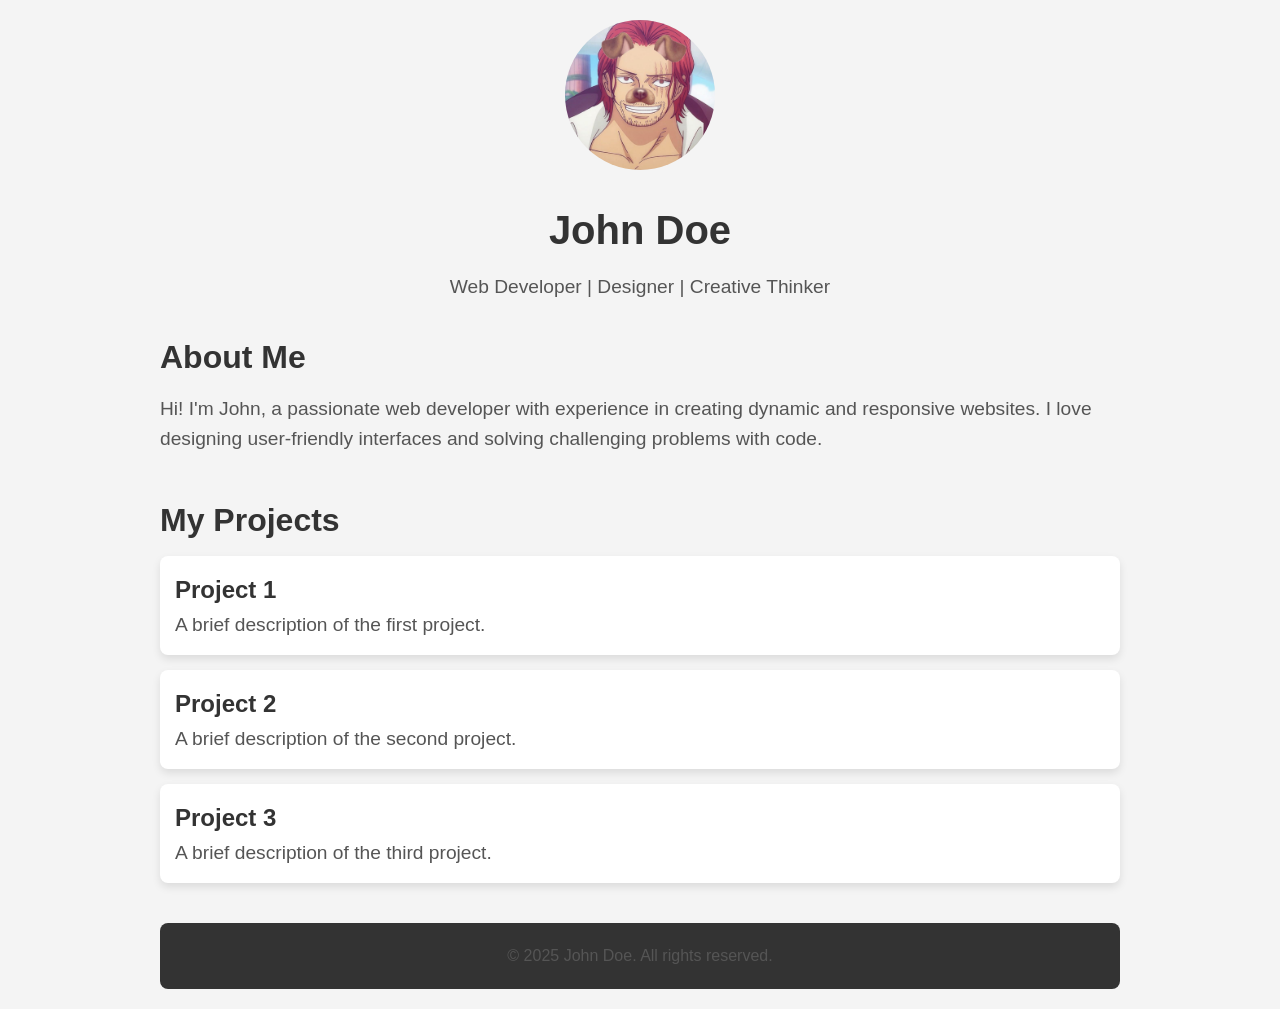
<file: index.html>
<!DOCTYPE html>
<html lang="en">
<head>
    <meta charset="UTF-8">
    <meta name="viewport" content="width=device-width, initial-scale=1.0">
    <title>Your Portfolio</title>
    <link rel="stylesheet" href="style.css">
</head>
<body>
    <div class="container">
        <header>
            <div class="profile">
                <img src="/p/Shanks, dog filter.jpg" alt="Profile Picture" class="profile-img">
            </div>
            <h1>John Doe</h1>
            <p>Web Developer | Designer | Creative Thinker</p>
        </header>
        <section class="about">
            <h2>About Me</h2>
            <p>Hi! I'm John, a passionate web developer with experience in creating dynamic and responsive websites. I love designing user-friendly interfaces and solving challenging problems with code.</p>
        </section>
        <section class="projects">
            <h2>My Projects</h2>
            <div class="project">
                <h3>Project 1</h3>
                <p>A brief description of the first project.</p>
            </div>
            <div class="project">
                <h3>Project 2</h3>
                <p>A brief description of the second project.</p>
            </div>
            <div class="project">
                <h3>Project 3</h3>
                <p>A brief description of the third project.</p>
            </div>
        </section>
        <footer>
            <p>&copy; 2025 John Doe. All rights reserved.</p>
        </footer>
    </div>
</body>
</html>
</file>
<file: style.css>
/* Basic Reset */
* {
    margin: 0;
    padding: 0;
    box-sizing: border-box;
}

body {
    font-family: Arial, sans-serif;
    background-color: #f4f4f4;
    color: #333;
    line-height: 1.6;
    overflow-x: hidden;
}

/* Container */
.container {
    max-width: 1000px;
    margin: 0 auto;
    padding: 20px;
}

/* Header */
header {
    text-align: center;
    margin-bottom: 30px;
    opacity: 0;
    animation: fadeIn 1s ease-in forwards;
}

.profile-img {
    width: 150px;
    height: 150px;
    border-radius: 50%;
    margin-bottom: 20px;
    transform: scale(0);
    animation: scaleUp 1s ease-out 0.5s forwards;
}

h1 {
    font-size: 2.5rem;
    margin-bottom: 10px;
}

p {
    font-size: 1.2rem;
    color: #555;
}

/* About Me Section */
.about {
    margin-bottom: 40px;
    opacity: 0;
    animation: fadeIn 1s ease-in 1s forwards;
}

h2 {
    font-size: 2rem;
    margin-bottom: 10px;
}

/* Projects Section */
.projects {
    margin-bottom: 40px;
    opacity: 0;
    animation: fadeIn 1s ease-in 1.5s forwards;
}

.project {
    background-color: #fff;
    padding: 15px;
    margin-bottom: 15px;
    border-radius: 8px;
    box-shadow: 0 4px 8px rgba(0, 0, 0, 0.1);
    opacity: 0;
    transform: translateY(20px);
    animation: fadeInUp 1s ease-in-out 2s forwards;
}

.project h3 {
    font-size: 1.5rem;
    color: #333;
}

/* Footer */
footer {
    text-align: center;
    padding: 20px;
    background-color: #333;
    color: #fff;
    margin-top: 40px;
    border-radius: 8px;
    opacity: 0;
    animation: fadeIn 1s ease-in 2.5s forwards;
}

footer p {
    font-size: 1rem;
}

/* Keyframes for animations */
@keyframes fadeIn {
    to {
        opacity: 1;
    }
}

@keyframes scaleUp {
    to {
        transform: scale(1);
    }
}

@keyframes fadeInUp {
    to {
        opacity: 1;
        transform: translateY(0);
    }
}
</file>
